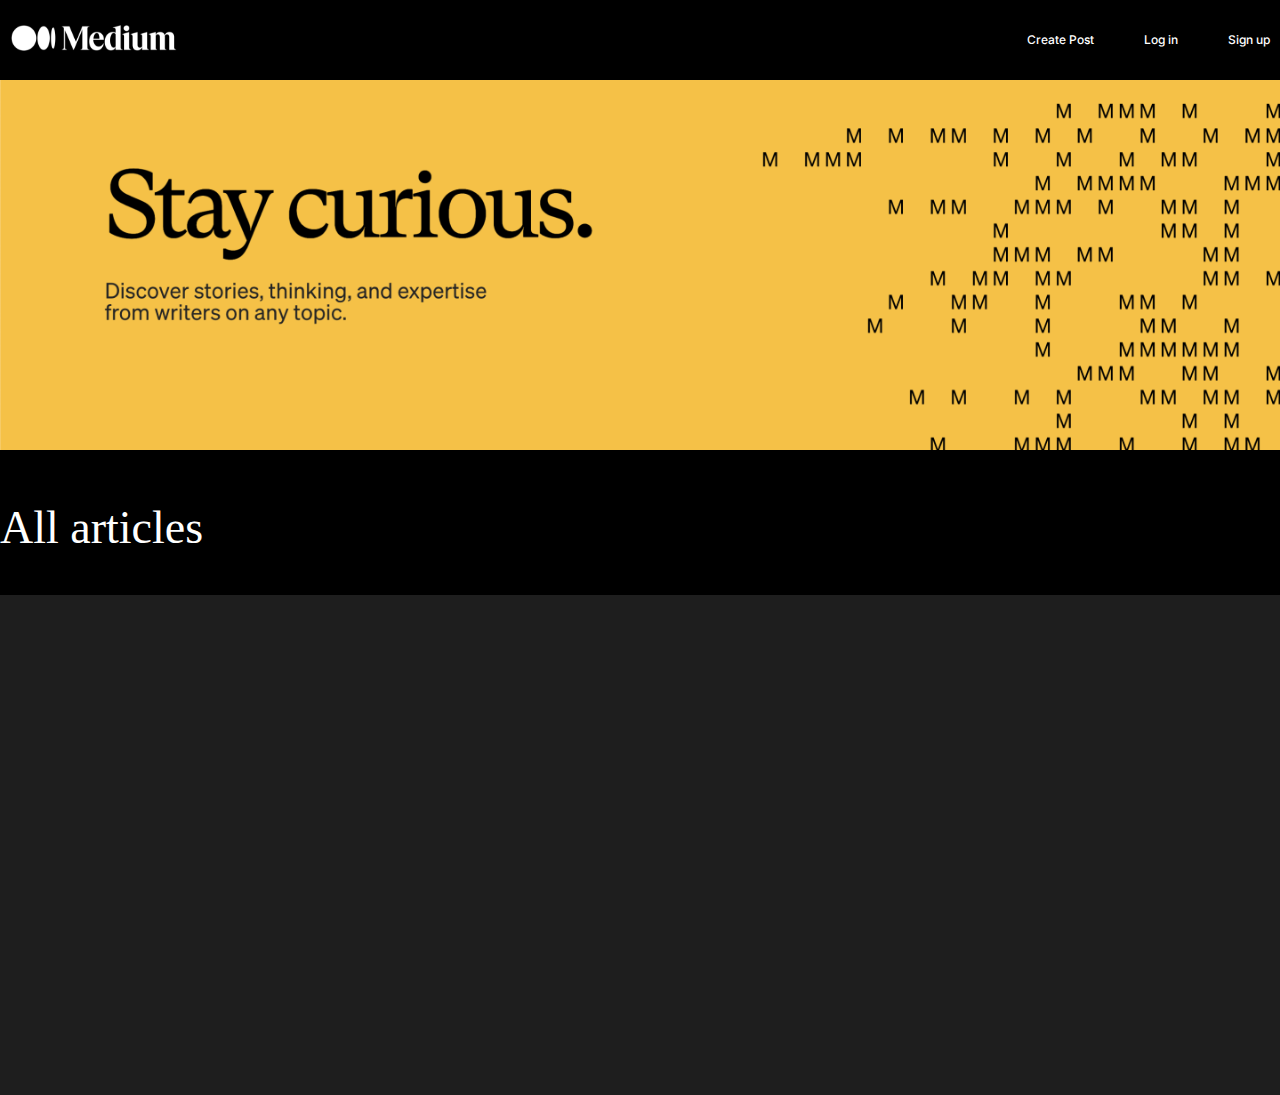
<file: index.html>
<!DOCTYPE html>
<html lang="en">
<head>
    <meta charset="UTF-8">
    <meta name="viewport" content="width=device-width, initial-scale=1.0">
    <title>EXAM</title>
    <link rel="stylesheet" href="./style/style.css">
    <link rel="preconnect" href="https://fonts.googleapis.com">
     <link rel="preconnect" href="https://fonts.gstatic.com" crossorigin>
     <link href="https://fonts.googleapis.com/css2?family=Encode+Sans+Semi+Expanded:wght@100;200;300;400;500;600;700;800;900&family=Inter:wght@100..900&display=swap" rel="stylesheet">
</head>
<body>

    <div class="header">
        <nav class="header__nav-container">
            <a href="#">
                <img src="./images/image 1.svg" alt="logo" class="header__logo">
            </a>
            <div class="header__nav-register">
                <a href="./pages/creat.html" class="header__creat">Create Post</a>
                <a href="./pages/login.html" class="header__login">Log in</a>
                <a href="./pages/register.html" class="header__signup">Sign up</a>
            </div>
        </nav>
        <div class="header__hero">
            <img src="./images/image 2.png" alt="" class="header__hero-img">
        </div>
    </div>
    
    <div class="articles">
        <h3 class="articles__title">All articles</h3>
        <div class="articles__about">
            <div class="articles__about-wrapper">
                <div id="articles"></div>
            </div>
        </div>
    </div> 


   
    <script src="https://cdn.jsdelivr.net/npm/swiper@11/swiper-bundle.min.js"></script>
    <script src="./script/app.js"></script>
</body>
</html>
</file>
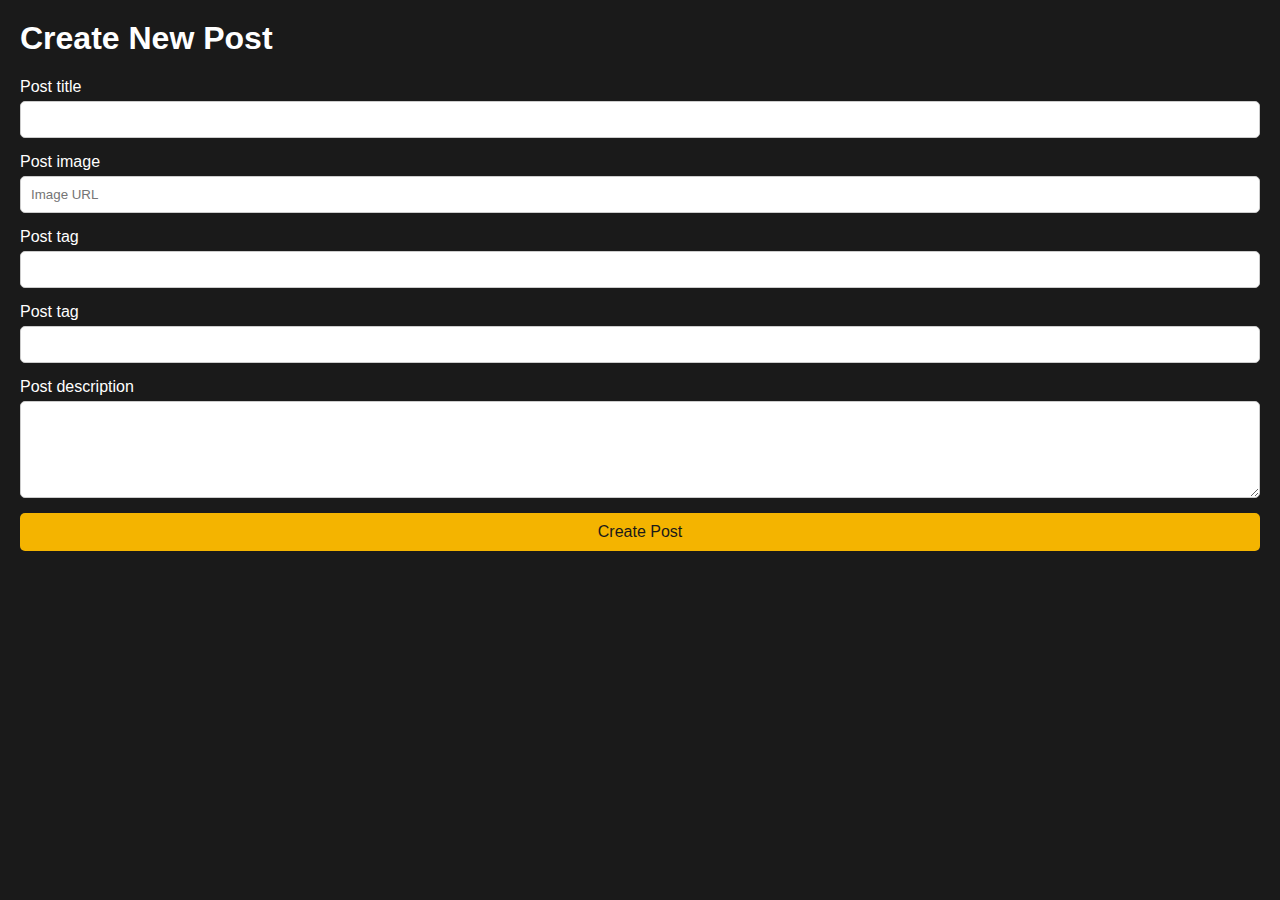
<file: pages/creat.html>
<!DOCTYPE html>
<html lang="en">
<head>
    <meta charset="UTF-8">
    <meta name="viewport" content="width=device-width, initial-scale=1.0">
    <title>Document</title>
    <link rel="stylesheet" href="../style/creat.css">
</head>
<body>
    
    <div class="main-content">
        <h1>Create New Post</h1>
        <form id="create-post-form">
            <label for="post-title">Post title</label>
            <input type="text" id="post-title"  >

            <label for="post-image">Post image</label>
            <input type="text" id="post-image" name="post-image" placeholder="Image URL">

            <label for="post-tag">Post tag</label>
            <input type="text" id="post-tag" name="post-tag">
            
            <label for="post-tag">Post tag</label>
            <input type="text" id="post-tag" name="post-tag">

            <label for="post-description">Post description</label>
            <textarea id="post-description" name="post-description" rows="5" required></textarea>

            <button type="submit">Create Post</button>
        </form>
    </div>
</div>

<script src="../script/creat.js"></script>
</body>
</html>
</file>
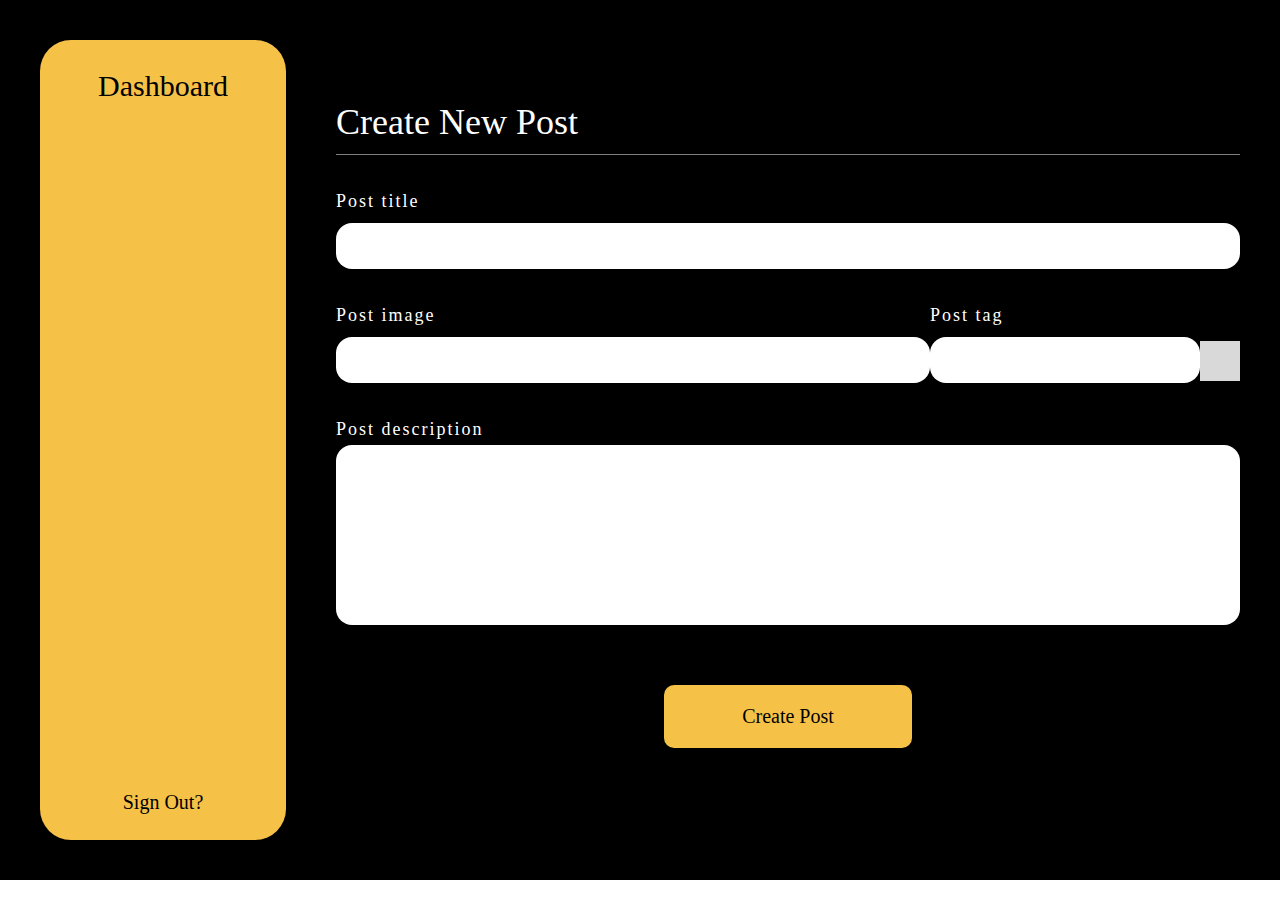
<file: pages/dashboard.html>
<!DOCTYPE html>
<html lang="en">
<head>
    <meta charset="UTF-8">
    <meta name="viewport" content="width=device-width, initial-scale=1.0">
    <title>Document</title>
    <link rel="stylesheet" href="../style/dashboard.css">
</head>
<body>
    <section id="extra">
        <div class="container">
            <div class="wrapper">
                <aside class="sidebar">
                    <div>
                        <h2 class="dashbord-title">Dashboard</h2>
                    </div>
                    <div>
                        <a class="back-title" href="../../index.html">Sign Out?</a>
                    </div>
                </aside>
                <div class="form-wrapper">
                    <p class="title">Create New Post</p>

                    <form id="addForm">

                        <div>
                            <label for="post-title">Post title</label>
                            <input required id="postTitle" type="text">
                        </div>

                        <div class="input-wrapper">
                            <div class="post-image-wrapper">
                                <label for="input-image">Post image</label>
                                <input required id="inputImage" type="url">
                            </div>
                            <div class="post-image-wrapper">
                                <label for="input-tag">Post tag</label>
                                <input required id="inputTag" type="text">
                            </div>
                            <div>
                                <input id="cubic" type="text">
                            </div>
                        </div>

                        <div style="display: flex; flex-direction: column;">
                            <label for="description">Post description</label>
                            <textarea required id="description" cols="30" rows="10"></textarea>
                        </div>

                        <button type="submit" id="createBtn">Create Post</button>
                    </form>
                </div>
            </div>
        </div>
    </section>

    <script src="../script/dashboard.js"></script>
</body>
</html>
</file>
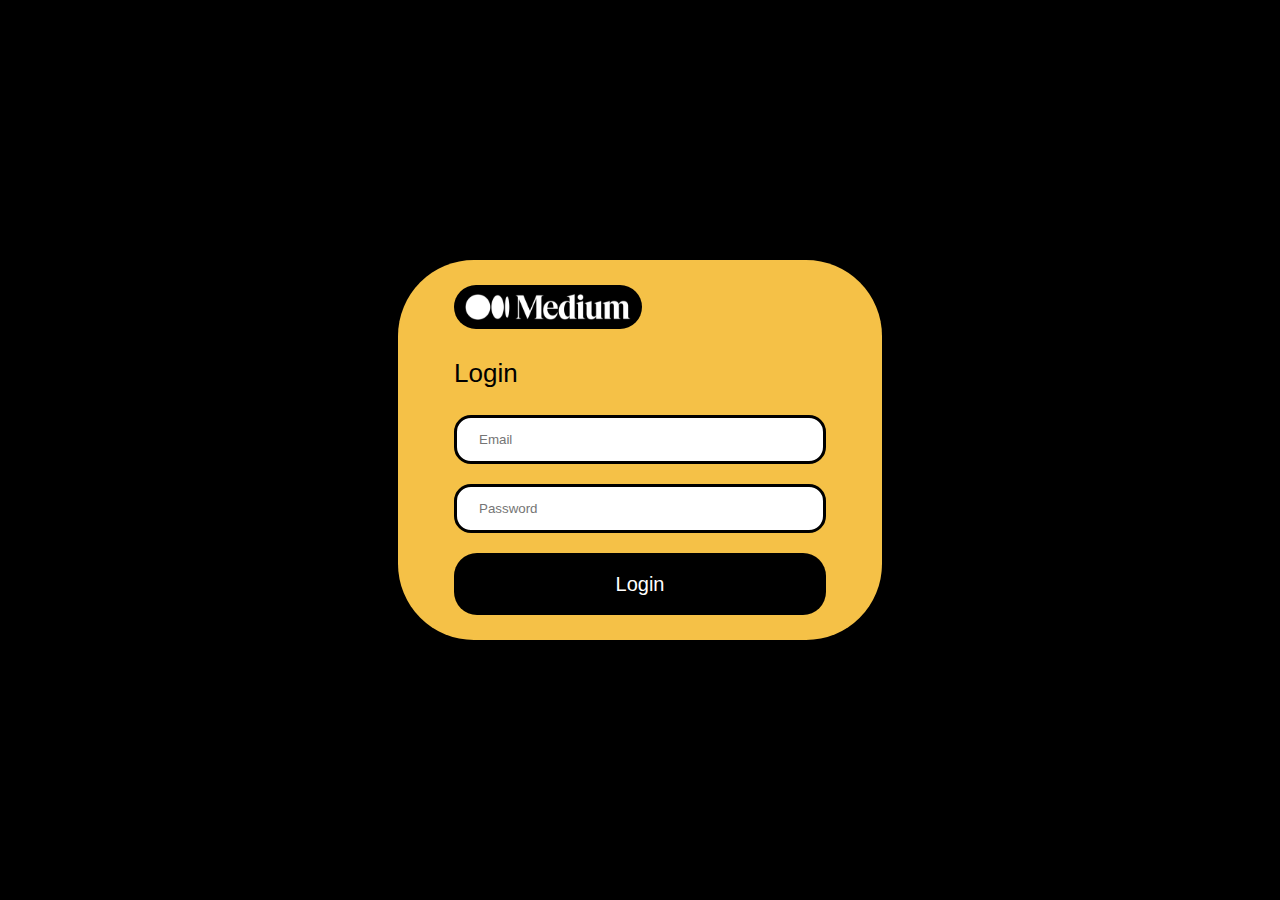
<file: pages/login.html>
<!DOCTYPE html>
<html lang="en">
<head>
    <meta charset="UTF-8">
    <meta name="viewport" content="width=device-width, initial-scale=1.0">
    <title>Login</title>
    <link rel="stylesheet" href="../style/login.css">
</head>
<body>
    <div class="login">
        <img src="../images/image 1.svg" class="login__img" alt="">
        <h4 class="login__text">Login</h4>
        <form id="loginForm">
            <input class="formInputs" type="email" name=""  placeholder="Email">
            <input type="password"  placeholder="Password">
            <button type="submit" class="loginBtn">Login </button>
        </form>
    </div>
    

    <script src="../script/login.js"></script>
</body>
</html>
</file>
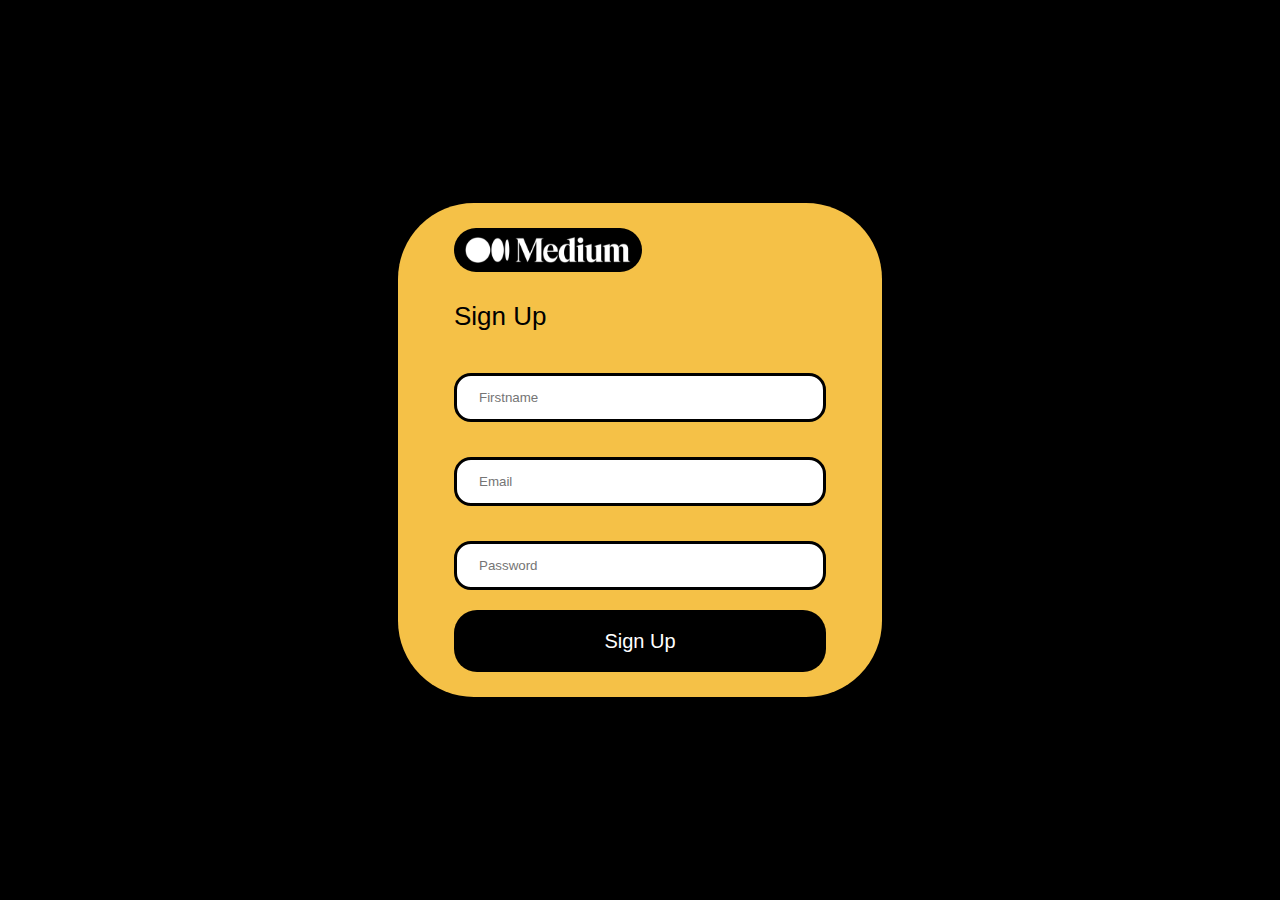
<file: pages/register.html>
<!DOCTYPE html>
<html lang="en">
<head>
    <meta charset="UTF-8">
    <meta name="viewport" content="width=device-width, initial-scale=1.0">
    <title>Register</title>
    <link rel="stylesheet" href="../style/register.css">
</head>
<body>
    
    <div class="container">
        <img src="../images/image 1.svg" class="signup__img" alt="Sign Up Image">
        <h4 class="signup__heading">Sign Up</h4>
        <form id="signupForm" class="signup__form">
            <input class="signup__input" type="text" placeholder="Firstname" id="firstname">
            <input class="signup__input" type="email" id="signupEmail" placeholder="Email">
            <input class="signup__input" type="password" id="signupPassword" placeholder="Password">
            <button type="submit" class="signup__btn">Sign Up</button>
        </form>
    </div>

    <script src="../script/register.js"></script>
</body>
</html>
</file>
<file: style/style.css>
* {
    padding: 0;
    margin: 0;
    box-sizing: border-box;
    text-decoration: none;
}

body {
    color: #fff;
    font-family: "Jomolhari", serif;
    background: #000000;
}

.container {
    max-width: 1240px;
    padding: 0px 10px;
    margin: 0 auto;
}

.header__nav-container {
    justify-content: space-between; 
    align-items: center;
    padding: 20px 0px;
    height: 80px;
    display: flex;
}

.header__nav-register {
    display: flex;
    gap: 30px;
}

.header__login,
.header__signup,
.header__creat {
    font-weight: 500;
    line-height: 19.22px;
    color: #ffffff;
    margin: 0 10px;
    font-family: "Inter", sans-serif;
    font-size: 12px;
}

.header__login:hover,
.header__signup:hover,  
.header__creat:hover {
    color: #f4b400;
}

.header__hero-img {
    width: 100%;
}

.articles__title {
    line-height: 73.67px;
    color: #fff;
    margin: 37px 0px 30px 0;
    font-size: 46px;
    font-weight: 400;
}

.articles {
    padding-bottom: 52px;
}

.articles__about {
    width: 100%;
    height: 336px;
}

.articles__about-wrapper {
    height: 500px;
    font-size: 18px;
    background: #1E1E1E;
    display: flex;
    justify-content: center;
    align-items: center;
    color: #ffffff;
   
    display: block;
}

#articles {
    display: flex;
    flex-wrap: wrap;
    justify-content: center;
    padding: 20px;
}
.card {
    background-color: #755c51;
    border-radius: 8px;
    box-shadow: 0 2px 4px rgba(0, 0, 0, 0.1);
    margin: 10px;
    overflow: hidden;
     border: 2px solid #F0DE36;
    width: 250px;
    min-height: 200px;
    cursor: pointer ;
}
.card img {
    width: 100%;
    height: auto;
}
.card h3 {
    margin: 10px;
    font-size: 1.2em;
}
.card p {
    margin: 10px;
    color: #fdfcfc;
}
.avatar-wrapper {
    display: flex;
    justify-content: space-between;
    border-top: 1px solid #d1c2c2;
    border-bottom: 1px solid #d1c2c2;
    margin: 10px;
    align-items: center;
    padding: 10px;
    height: 200px;
}
.card__logo {
    width: 40px;
    height: 40px;
    border-radius: 50%;
    margin-right: 10px;
}
.avatar-wrapper div {
    display: flex;
    flex-direction: column;
}
.avatar-wrapper strong {
    font-size: 1em;
    margin: 0;
}
.avatar-wrapper p {
    margin: 0;
    color: #d1c2c2;
}
</file>
<file: style/creat.css>
body {
    font-family: Arial, sans-serif;
    margin: 0;
    padding: 0;
    display: flex;
    height: 100vh;
    color: #ffffff;
  
}





.main-content {
    padding: 20px;
    flex: 1;
    background-color: #1a1a1a;
}

h1 {
    margin-top: 0;
}

form {
    display: flex;
    flex-direction: column;
}

label {
    margin-bottom: 5px;
}

input, textarea {
    margin-bottom: 15px;
    padding: 10px;
    border-radius: 5px;
    border: 1px solid #ccc;
    background-color: #fff;
    color: #ffffff;
}

button {
    padding: 10px;
    border: none;
    border-radius: 5px;
    background-color: #f4b400;
    color: #1a1a1a;
    cursor: pointer;
    font-size: 16px;
}

button:hover {
    background-color: #e5a400;
}
</file>
<file: style/dashboard.css>
*{
    margin: 0;
    padding: 0;
    box-sizing: border-box;
    font-family: "Jomolhari", serif;
}
#extra{
    width: 100%;
    background-color: #000;
    padding: 20px;
}
.container{
    width: 100%;
    max-width: 1440px;
    margin: 0 auto;
    padding: 20px;
}
a{
    text-decoration: none;
}
.wrapper{
    width: 100%;
    display: flex;
    align-items: center;
    gap: 50px;
}
.sidebar{
    width: 100%;
    height: 800px;
    max-width: 270px;
    background-color: #F5C147;
    border: none;
    border-radius: 31px;
    padding:22px 16px ;
    display: flex;
    flex-direction: column;
    align-items: center;
    justify-content: space-between;
}
.form-wrapper{
    width: 100%;
    max-width: 1012px;
    min-height: 700px;
    color: #fff;
}
.dashbord-title{
    font-size: 30px;
    line-height: 48px;
    font-weight: 400;
    color: #000;
}
.back-title{
    font-size: 20px;
    font-weight: 400;
    line-height: 32px;
    color: #000;
}
.title{
    font-size: 36px;
    line-height: 48px;
    font-weight: 400;
    color: #fff;
    border-bottom: 1px solid gray;
    padding: 8px 0px;
}
#addForm{
    width: 100%;
    height: 400px;
    margin-top: 30px;
    display: flex;
    flex-direction: column;
    gap: 30px;
}
input{
    width: 100%;
    margin-top: 6px;
    padding: 14px;
    height: 46px;
    border: none;
    border-radius: 16px;
    outline: none;
}
label{
    font-size: 18px;
    line-height: 32px;
    font-weight: 400;
    letter-spacing: 2px;
}
.input-wrapper{
    display: flex;
    align-items: center;
    justify-content: space-between;

}
#inputImage{
    width: 594px;
}
#inputTag{
   width: 270px;
    
}

#cubic{
    border-radius: 0px;
    background-color: #D9D9D9;
    width: 40px;
    height: 40px;
    margin-top: 40px;
}

textarea{
    border: none;
    border-radius: 16px;
    outline: none;
    resize: none;
    padding: 10px 20px;
}

#createBtn  {
    font-size: 20px;
    font-weight: 400;
    width: 100%;
    max-width: 248px;
    padding: 20px 0px;
    border: none;
    border-radius: 10px;
    background-color: #F5C147;
   margin: 30px auto;
   transition: 0.3s;
}
</file>
<file: style/login.css>
* {
    padding: 0;
    margin: 0;
    box-sizing: border-box;
    text-decoration: none;
}

body {
    background: #000000;
    color: #fff;
    font-family: "Jomolhari", serif;
    display: flex;
    justify-content: center;
    align-items: center;
    height: 100vh;
}

.login {
    background: #F5C147;
    border-radius: 76px;
    max-width: 484px;
    width: 100%;
    padding: 25px 56px;
}

.login__img {
    width: 188px;
    height: 44px;
    border-radius: 50px;
}

.login h4 {
    font-family:'Franklin Gothic Medium', 'Arial Narrow', Arial, sans-serif ;
    font-size: 26px;
    font-weight: 400;
    line-height: 41.64px;
    padding: 20px 0;
    color: black;
}

#loginForm {
    display: flex;
    flex-direction: column;
    gap: 20px;
    width: 100%;
}

#loginForm  input {
    border: 3px solid #000000;
    padding: 14px 22px;
    outline: none;
    border-radius: 17px;
}

.login__text {
    text-align: left;
    padding: 16px 0;
    font-size: 14px;
    font-weight: 400;
    line-height: 22.42px;
    color: #000000;
}


.loginBtn{
    padding: 15px 67px;
    background: #000000;
    border-radius: 23px;
    color: white;
    font-size: 20px;
    font-weight: 400;
    line-height: 32.03px;
    border: none;
    cursor: pointer;
}

.loginBtn:hover{
    background-color: greenyellow;
}
</file>
<file: style/register.css>
* {
    padding: 0;
    margin: 0;
    box-sizing: border-box;
    text-decoration: none;
}

body {
    background: #000000;
    color: #fff;
    font-family: "Jomolhari", serif;
    display: flex;
    justify-content: center;
    align-items: center;
    height: 100vh;
}

.container {
    background: #F5C147;
    border-radius: 76px;
    max-width: 484px;
    width: 100%;
    padding: 25px 56px;
}

.signup__heading {
    font-family:'Franklin Gothic Medium', 'Arial Narrow', Arial, sans-serif ;
    font-size: 26px;
    font-weight: 400;
    line-height: 41.64px;
    padding: 20px 0;
    color: black;
}

.signup__form {
    display: flex;
    flex-direction: column;
    gap: 20px;
    width: 100%;
}

.signup__text {
    text-align: left;
    padding: 16px 0;
    font-size: 14px;
    font-weight: 400;
    line-height: 22.42px;
    color: #000000;
}

.signup__input {
    border: 3px solid #000000;
    padding: 14px 22px;
    outline: none;
    border-radius: 17px;
    width: 100%;
    margin-top: 15px;
}

.signup__btn {
    padding: 15px 67px;
    background: #000000;
    border-radius: 23px;
    color: white;
    font-size: 20px;
    font-weight: 400;
    line-height: 32.03px;
    border: none;
    cursor: pointer;
}

.signup__btn:hover {
    background: greenyellow;
    color: #000;
}   

.signup__img {
    border-radius: 50px;
}
</file>
